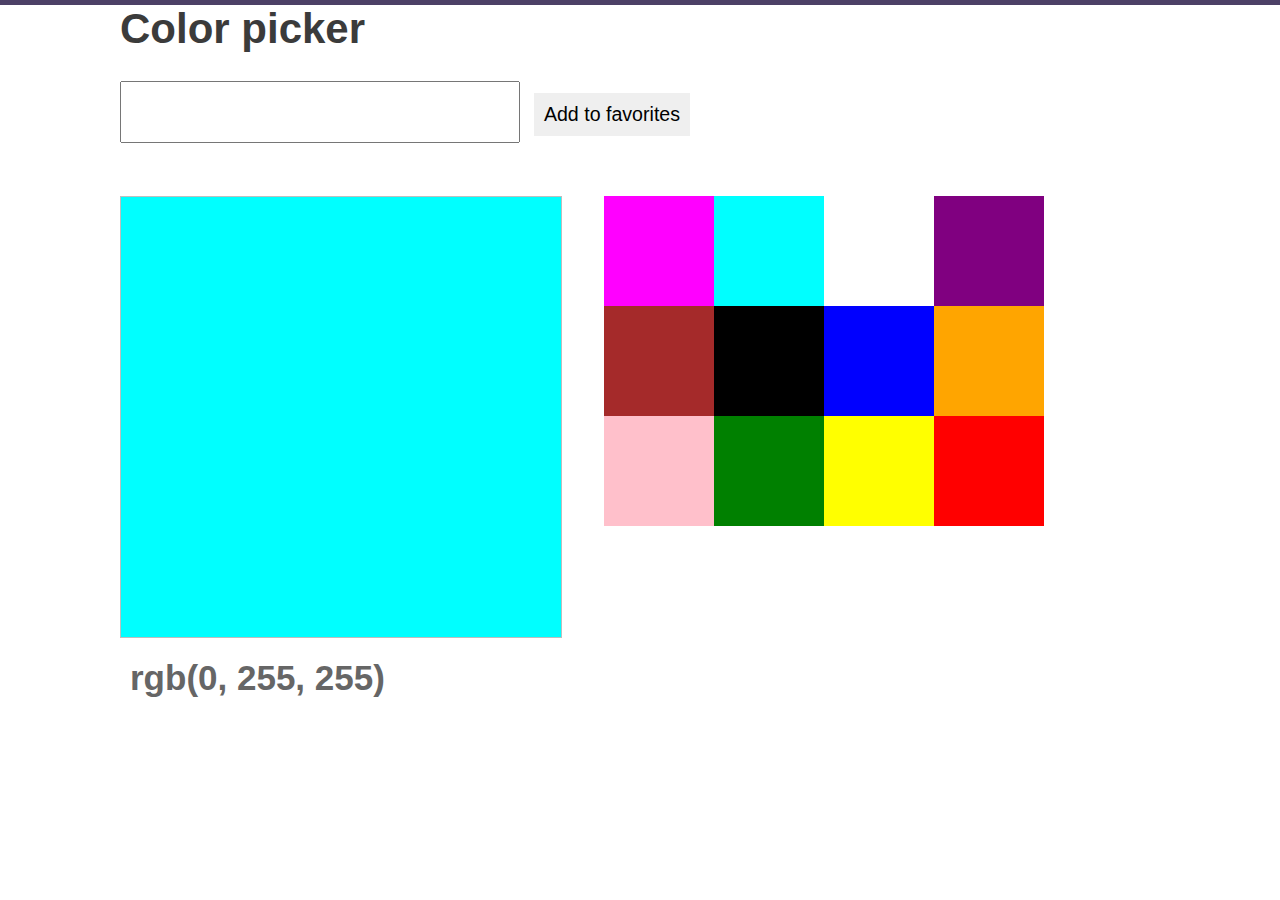
<file: ICE3/index.html>
<html>
  <head>
   <title>PickMyFavoriteColor</title>
    <link rel="stylesheet" href="style.css">

    <script type="text/javascript" src="jquery.js"></script>
    <script type="text/javascript" src="script.js"></script>
  </head>
  <body>

    <div id="container">
     <h1>Color picker</h1>
     <input id="color" type="text"/>
     <button id="add-to-favorite">Add to favorites</button>
     <div class="row">
       <div class="column">
         <div class="preview">
         </div>
       </div>
       <div class="column">
         <div id="colors">

         </div>
       </div>
       <br/>
      <div class="color-code"></div>
     </div>
   </div>

 </body>
</html>
</file>
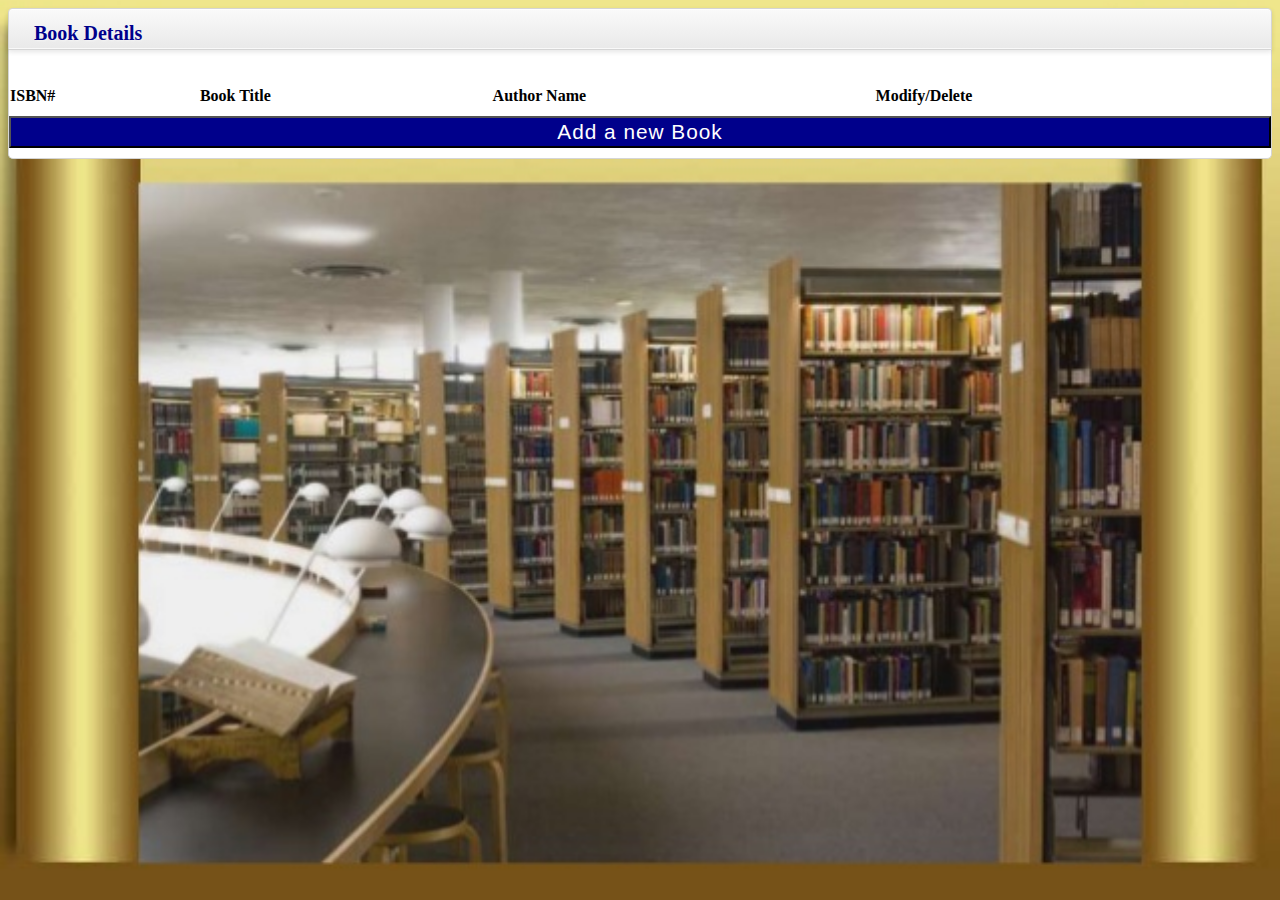
<file: ICE6/home.html>
<html >
  <head>
	  <title>Home Page</title>
    <script src="js/angular.min.js"></script>
    <script src="js/app.js"></script>


	  <style type="text/css">
		  .table-bordered {
			  border: 1px solid #dddddd;
			  border-collapse: separate;
			  border-left: 0;
			  -webkit-border-radius: 4px;
			  -moz-border-radius: 4px;
			  border-radius: 4px;
		  }

		  body{

			  background-repeat: no-repeat;
			  background-attachment: fixed;
			  background-position: center;
			  background-size: cover;
			  background-color: paleturquoise;
			  background-image: url("images/lms.jpg");
		  }

		  .table {
			  width: 100%;
			  margin-bottom: 20px;
			  background-color: transparent;
			  border-collapse: collapse;
			  border-spacing: 0;
			  display: table;
		  }

		  .widget.widget-table .table {
			  margin-bottom: 0;
			  border: none;
		  }

		  .widget.widget-table .widget-content {
			  padding: 0;
		  }

		  .widget .widget-header + .widget-content {
			  border-top: none;
			  -webkit-border-top-left-radius: 0;
			  -webkit-border-top-right-radius: 0;
			  -moz-border-radius-topleft: 0;
			  -moz-border-radius-topright: 0;
			  border-top-left-radius: 0;
			  border-top-right-radius: 0;
		  }

		  .widget .widget-content {
			  padding: 20px 15px 15px;
			  background: #FFF;
			  border: 1px solid #D5D5D5;
			  -moz-border-radius: 5px;
			  -webkit-border-radius: 5px;
			  border-radius: 5px;
		  }

		  .widget .widget-header {
			  position: relative;
			  height: 40px;
			  line-height: 40px;
			  background: #E9E9E9;
			  background: -moz-linear-gradient(top, #fafafa 0%, #e9e9e9 100%);
			  background: -webkit-gradient(linear, left top, left bottom, color-stop(0%, #fafafa), color-stop(100%, #e9e9e9));
			  background: -webkit-linear-gradient(top, #fafafa 0%, #e9e9e9 100%);
			  background: -o-linear-gradient(top, #fafafa 0%, #e9e9e9 100%);
			  background: -ms-linear-gradient(top, #fafafa 0%, #e9e9e9 100%);
			  background: linear-gradient(top, #fafafa 0%, #e9e9e9 100%);
			  text-shadow: 0 1px 0 #fff;
			  border-radius: 5px 5px 0 0;
			  box-shadow: 0 2px 5px rgba(0,0,0,0.1),inset 0 1px 0 white,inset 0 -1px 0 rgba(255,255,255,0.7);
			  border-bottom: 1px solid #bababa;
			  filter: progid:DXImageTransform.Microsoft.gradient(startColorstr='#FAFAFA', endColorstr='#E9E9E9');
			  -ms-filter: "progid:DXImageTransform.Microsoft.gradient(startColorstr='#FAFAFA', endColorstr='#E9E9E9')";
			  border: 1px solid #D5D5D5;
			  -webkit-border-top-left-radius: 4px;
			  -webkit-border-top-right-radius: 4px;
			  -moz-border-radius-topleft: 4px;
			  -moz-border-radius-topright: 4px;
			  border-top-left-radius: 4px;
			  border-top-right-radius: 4px;
			  -webkit-background-clip: padding-box;
		  }

		  thead {
			  display: table-header-group;
			  vertical-align: middle;
			  border-color: inherit;
		  }

		  tbody{
			  vertical-align: middle;
			  border-color: inherit;
			  display: table-header-group;
		  }

		  .widget .widget-header h1 {
			  top: 2px;
			  position: relative;
			  left: 10px;
			  display: inline-block;
			  margin-right: 3em;
			  font-size: 20px;
			  font-weight: 600;
			  color: darkblue;
			  text-align: center;
			  line-height: 18px;
			  text-shadow: 1px 1px 2px rgba(255, 255, 255, 0.5);
		  }

		  .widget .widget-header [class^="icon-"], .widget .widget-header [class*=" icon-"] {
			  display: inline-block;
			  margin-left: 13px;
			  margin-right: -2px;
			  font-size: 16px;
			  color: #555;
			  vertical-align: middle;
		  }
		  .goButton{
			  background: darkblue;
			  width: 20%;
			  padding: 1px;
			  font-size: 0.8em;
			  letter-spacing:1px;
			  color: #fff;
			  margin: 1px 0 1px;
		  }
		  h1{
			  alignment: center;
		  }
	  </style>
  </head>
  <body ng-app="app" ng-controller="homeController" ng-init="getData()">

			<div class="span7">
				<div class="widget stacked widget-table action-table">

					<div class="widget-header">
						<i class="icon-th-list"></i>
						<h1 style="text-align: center">Book Details</h1>
					</div> <!-- /widget-header -->

					<div class="widget-content">
						<br>
						<br>

						<table class="table table-striped table-bordered">
							<thead>
							<tr>
								<th style="text-align: left">ISBN#</th>
								<th style="text-align: left">Book Title</th>
								<th style="text-align: left">Author Name</th>
								<th style="text-align: left">Modify/Delete</th>
							</tr>
							</thead>
							<tbody>
							<tr ng-repeat="book in bookList">
								<td><input  type='text' ng-model='book.ISBN'></td>
								<td><input  type='text' ng-model='book.bookName'></td>
								<td><input  type='text' ng-model='book.authorName'></td>
								<td>
									<button class="goButton" ng-click="update(book)">Edit</button>
									<button class="goButton" ng-click="delete(book._id)">Del</button>
								</td>
							</tr>

							</tbody>
						</table>

						<button onclick=window.location.href="addBook.html" class="goButton" style="background: darkblue;
		width: 100%;
		padding: 2px;
		font-size: 1.3em;
		letter-spacing:1px;
		color: #fff;
		margin: 10px 0 10px;">Add a new Book</button>
					</div> <!-- /widget-content -->

				</div> <!-- /widget -->
			</div>
       </body>
</html>
</file>
<file: ICE3/style.css>
body {
  font-family: Helvetica, Arial, sans-serif;
  border-top: 5px solid #4c4066;
  margin: 0px auto;
  font-size: 14px;
  color: #666666;
}

a {
  text-decoration: none;
}

header {
  text-align: center;
  background-color: #fdfdfd;
  border-bottom: 1px solid #e5e2e0;
}

button {
  padding: 10px;
  margin: 10px;
  border: none;
  font-size: 1.4em;
}

#logo {
  position: relative;
  top: -2px;
}

h1 {
  color: #3b3b3b;
  font-size: 3em;
}

#container {
  width: 1040px;
  margin: 0px auto;
  min-height: 750px;
}

input[type='text'] {
  height: 2.2em;
  font-size: 2em;
  width: 400px;
  padding: 5px;
}

input[type='text']:before {
  content: "Joe's Task:";
}

.row {
  margin-top: 50px;
  height: 100px;
}

.row .column {
  display: inline-block;
  vertical-align: top;
  width: 480px;
}

#colors .item {
  display: inline-block;
  padding: 10px;
  height: 90px;
  width: 90px;
  color: white;
  font-size: 0.7em;
  text-transform: uppercase;
  font-weight: bold;
}

.prefix {
  font-size: 3em;
  color: black;
  padding-bottom: 2px;
  padding-right: 10px;
}

.preview {
  height: 400px;
  width: 400px;
  padding: 20px;
  border: 1px solid #bebebe;
  font-size: 1.4em;
  color: white;
  font-weight: bold;
  text-transform: uppercase;
}

.color-code {
  padding: 10px;
  margin-top: 10px;
  font-size: 2.5em;
  display: inline-block;
  font-weight: bold;
}

footer {
  padding-bottom: 10px;
  border-bottom: 5px solid #4c4066;
  position: absolute;
  width: 100%;
}

footer #content {
  width: 1040px;
  margin: 0px auto;
}
</file>
